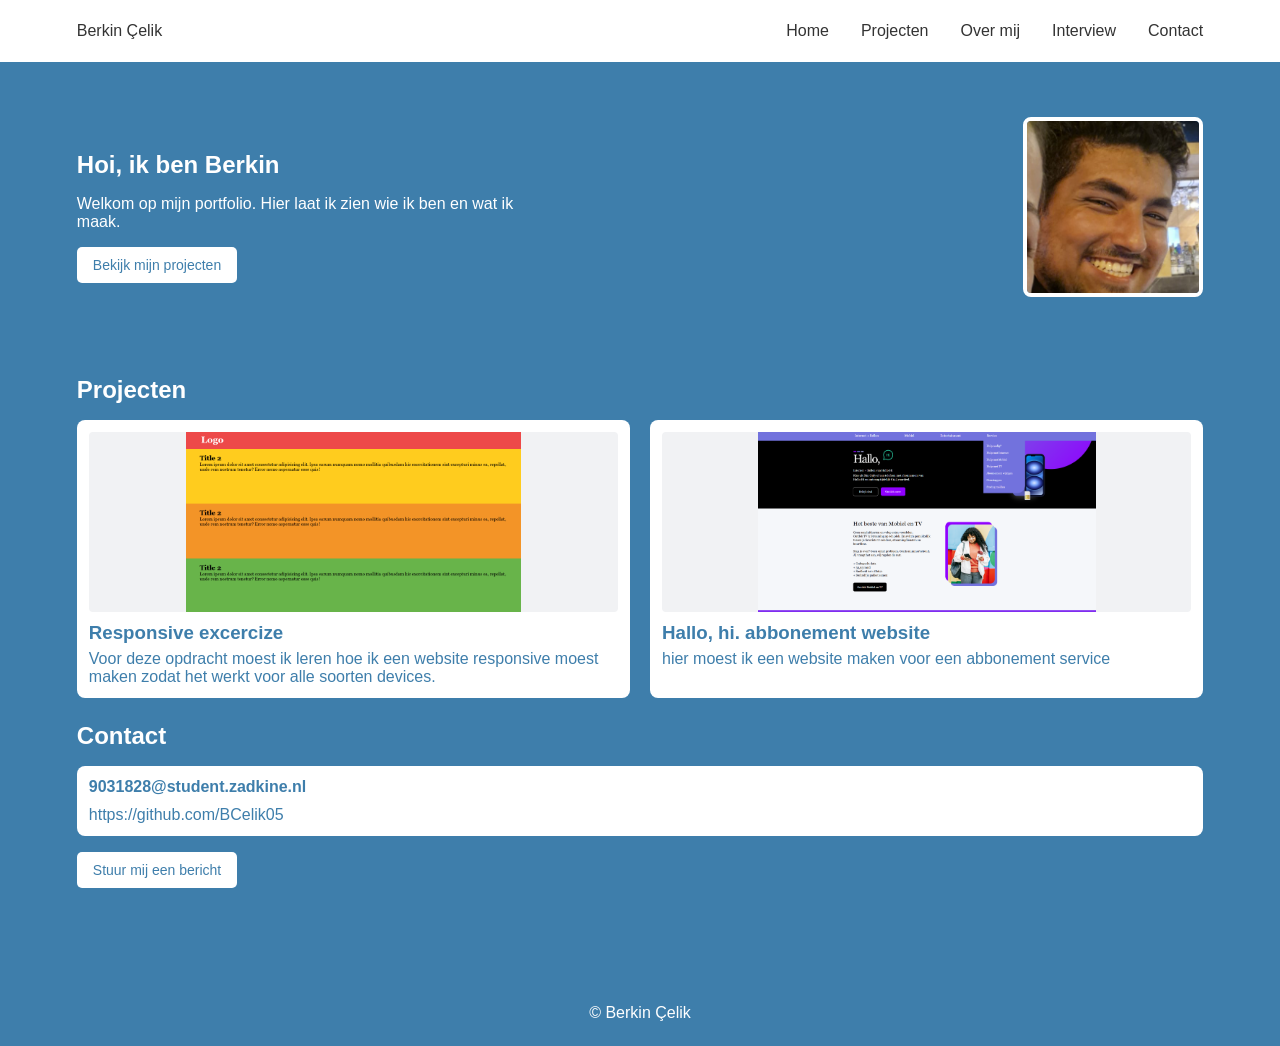
<file: index.html>
<!DOCTYPE html>
<html lang="nl">
<head>
    <meta charset="UTF-8">
    <meta name="viewport" content="width=device-width, initial-scale=1.0">
    <title>Mijn portfolio</title>
    <link rel="stylesheet" href="style.css">
</head>
<body>
    <nav>
        <a class="brand" href="#home">Berkin Çelik</a>
        <a href="#home">Home</a>
        <a href="#projecten">Projecten</a>
        <a href="over-mij.html">Over mij</a>
        <a href="interview.html">Interview</a>
        <a href="contact.html">Contact</a>
    </nav>

    <main>
        <section class="intro" id="home">
            <div id="over-mij">
                <h1>Hoi, ik ben Berkin</h1>
                <p>Welkom op mijn portfolio. Hier laat ik zien wie ik ben en wat ik maak.</p>
                <a class="button" href="#projecten">Bekijk mijn projecten</a>
            </div>
            <img class="profile-photo" src="berkinvakantiescreenshotportfolio.png" alt="Foto van mij">
        </section>

        <section id="projecten">
            <h2>Projecten</h2>
            <div class="projects">
                <article class="project">
                    <div class="project-images" aria-label="Afbeeldingen van Responsive exercise">
                        <img src="opdracht7.1deel1.png" alt="Responsive exercise, deel 1">
                        <img src="opdracht7.1deel2.png" alt="Responsive exercise, deel 2">
                        <img src="opdracht7.1deel3.png" alt="Responsive exercise, deel 3">
                    </div>
                    <h3>Responsive excercize</h3>
                    <p>Voor deze opdracht moest ik leren hoe ik een website responsive moest maken zodat het werkt voor alle soorten devices.</p>
                </article>
                <article class="project">
                    <img class="project-image" src="opdracht5.2.png" alt="Screenshot van de abonnement website">
                    <h3>Hallo, hi. abbonement website</h3>
                    <p>hier moest ik een website maken voor een abbonement service</p>
                </article>
            </div>
        </section>

        <section id="contact">
            <h2>Contact</h2>
            <div class="contact-card">
                <a href="mailto:9031828@student.zadkine.nl">9031828@student.zadkine.nl</a>
                <p>https://github.com/BCelik05</p>
            </div>
            <p><a class="button" href="contact.html">Stuur mij een bericht</a></p>
        </section>
    </main>

    <footer>© Berkin Çelik</footer>
</body>
</html>
</file>
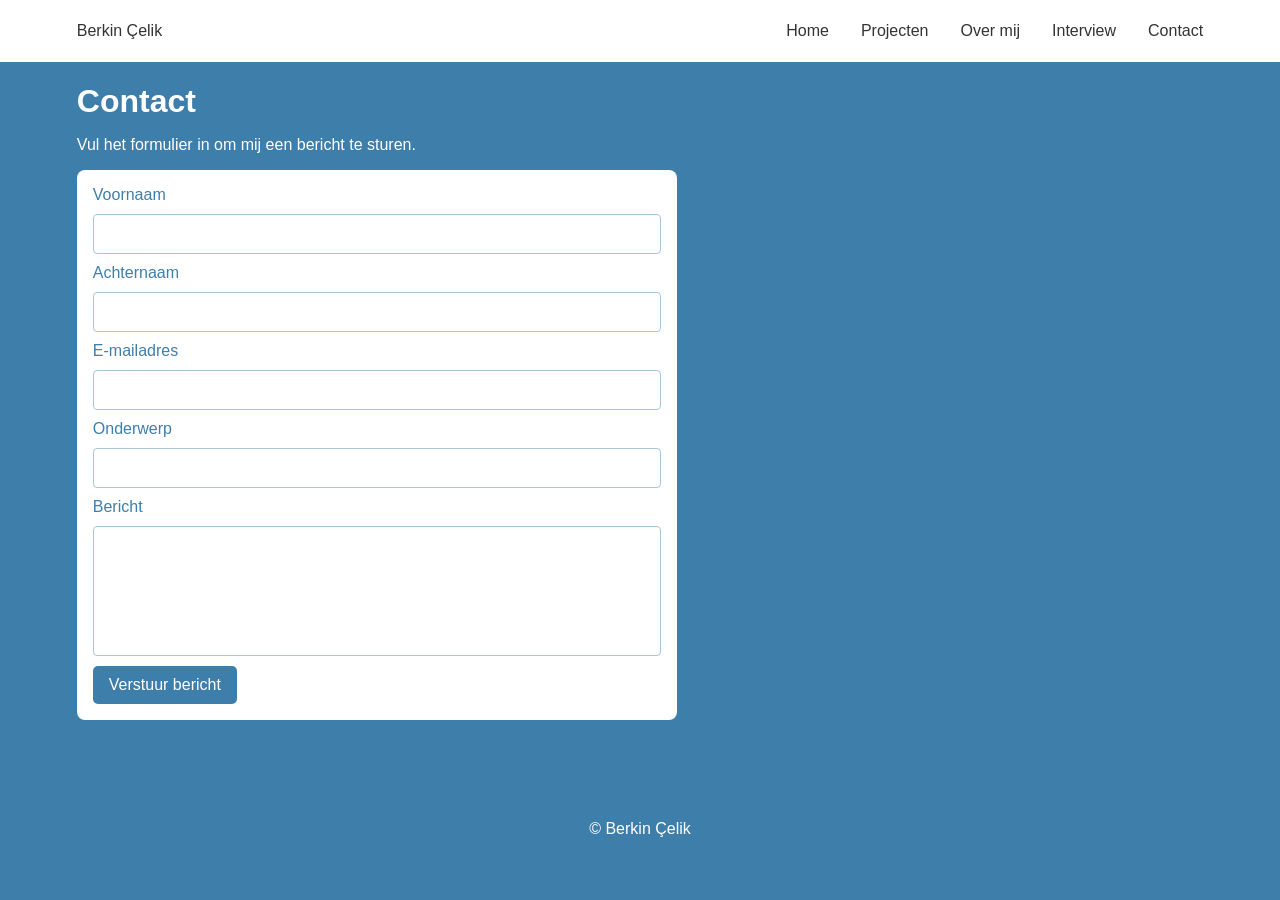
<file: contact.html>
<!DOCTYPE html>
<html lang="nl">
<head>
    <meta charset="UTF-8">
    <meta name="viewport" content="width=device-width, initial-scale=1.0">
    <title>Contact - Mijn portfolio</title>
    <link rel="stylesheet" href="style.css">
</head>
<body>
    <nav>
        <a class="brand" href="index.html#home">Berkin Çelik</a>
        <a href="index.html#home">Home</a>
        <a href="index.html#projecten">Projecten</a>
        <a href="over-mij.html">Over mij</a>
        <a href="interview.html">Interview</a>
        <a href="contact.html">Contact</a>
    </nav>

    <main>
        <h1>Contact</h1>
        <p>Vul het formulier in om mij een bericht te sturen.</p>
        <form class="contact-form">
            <label for="voornaam">Voornaam</label>
            <input id="voornaam" name="Voornaam" type="text" required>

            <label for="achternaam">Achternaam</label>
            <input id="achternaam" name="Achternaam" type="text" required>

            <label for="email">E-mailadres</label>
            <input id="email" name="E-mailadres" type="email" required>

            <label for="onderwerp">Onderwerp</label>
            <input id="onderwerp" name="Onderwerp" type="text" required>

            <label for="bericht">Bericht</label>
            <textarea id="bericht" name="Bericht" rows="6" required></textarea>

            <button type="button">Verstuur bericht</button>
        </form>
    </main>

    <footer>© Berkin Çelik</footer>
</body>
</html>
</file>
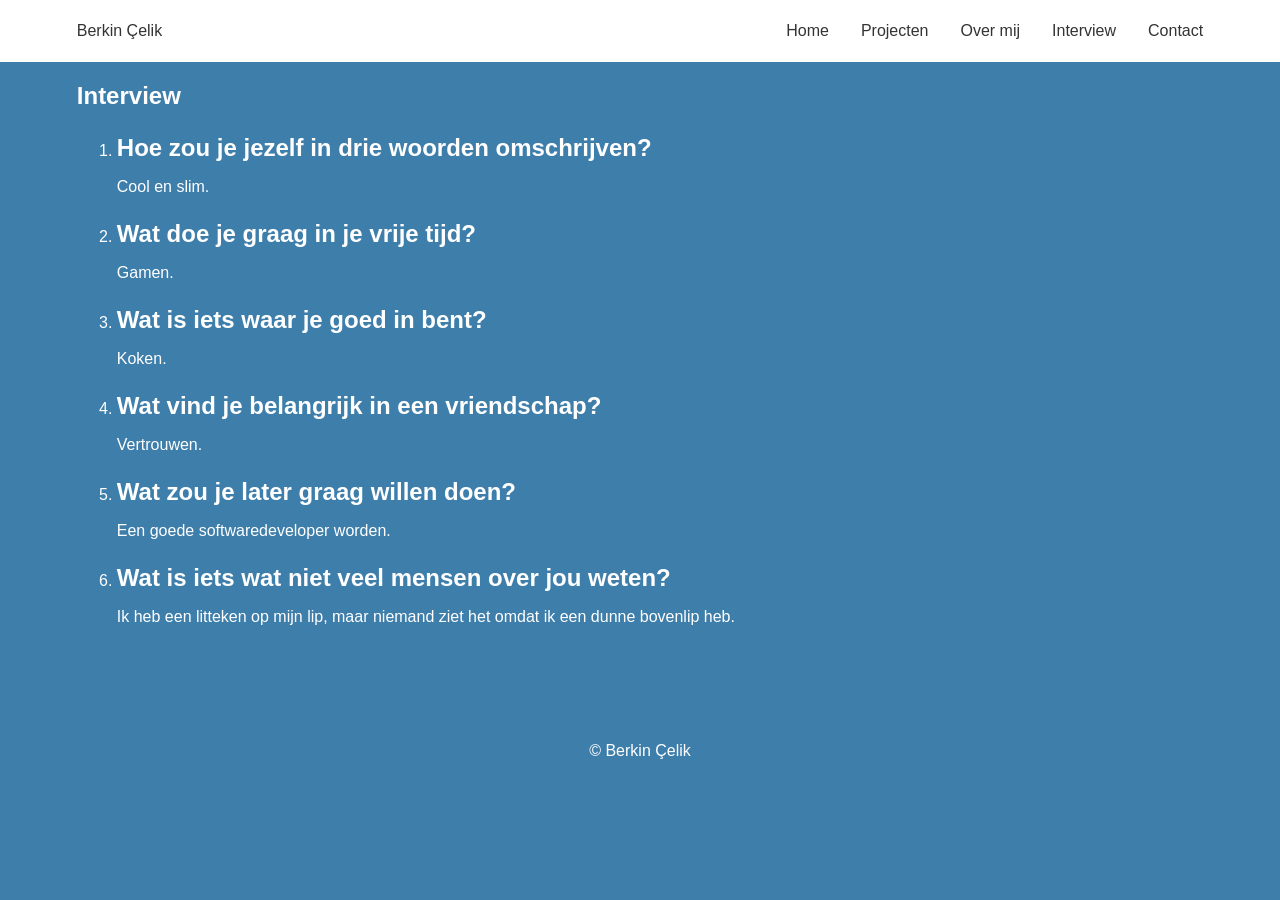
<file: interview.html>
<!DOCTYPE html>
<html lang="nl">
<head>
    <meta charset="UTF-8">
    <meta name="viewport" content="width=device-width, initial-scale=1.0">
    <title>Interview - Mijn portfolio</title>
    <link rel="stylesheet" href="style.css">
</head>
<body>
    <nav>
        <a class="brand" href="index.html#home">Berkin Çelik</a>
        <a href="index.html#home">Home</a>
        <a href="index.html#projecten">Projecten</a>
        <a href="over-mij.html">Over mij</a>
        <a href="interview.html">Interview</a>
        <a href="contact.html">Contact</a>
    </nav>

    <main>
        <section>
            <h1>Interview</h1>
            <ol>
                <li>
                    <h2>Hoe zou je jezelf in drie woorden omschrijven?</h2>
                    <p>Cool en slim.</p>
                </li>
                <li>
                    <h2>Wat doe je graag in je vrije tijd?</h2>
                    <p>Gamen.</p>
                </li>
                <li>
                    <h2>Wat is iets waar je goed in bent?</h2>
                    <p>Koken.</p>
                </li>
                <li>
                    <h2>Wat vind je belangrijk in een vriendschap?</h2>
                    <p>Vertrouwen.</p>
                </li>
                <li>
                    <h2>Wat zou je later graag willen doen?</h2>
                    <p>Een goede softwaredeveloper worden.</p>
                </li>
                <li>
                    <h2>Wat is iets wat niet veel mensen over jou weten?</h2>
                    <p>Ik heb een litteken op mijn lip, maar niemand ziet het omdat ik een dunne bovenlip heb.</p>
                </li>
            </ol>
        </section>
    </main>

    <footer>© Berkin Çelik</footer>
</body>
</html>
</file>
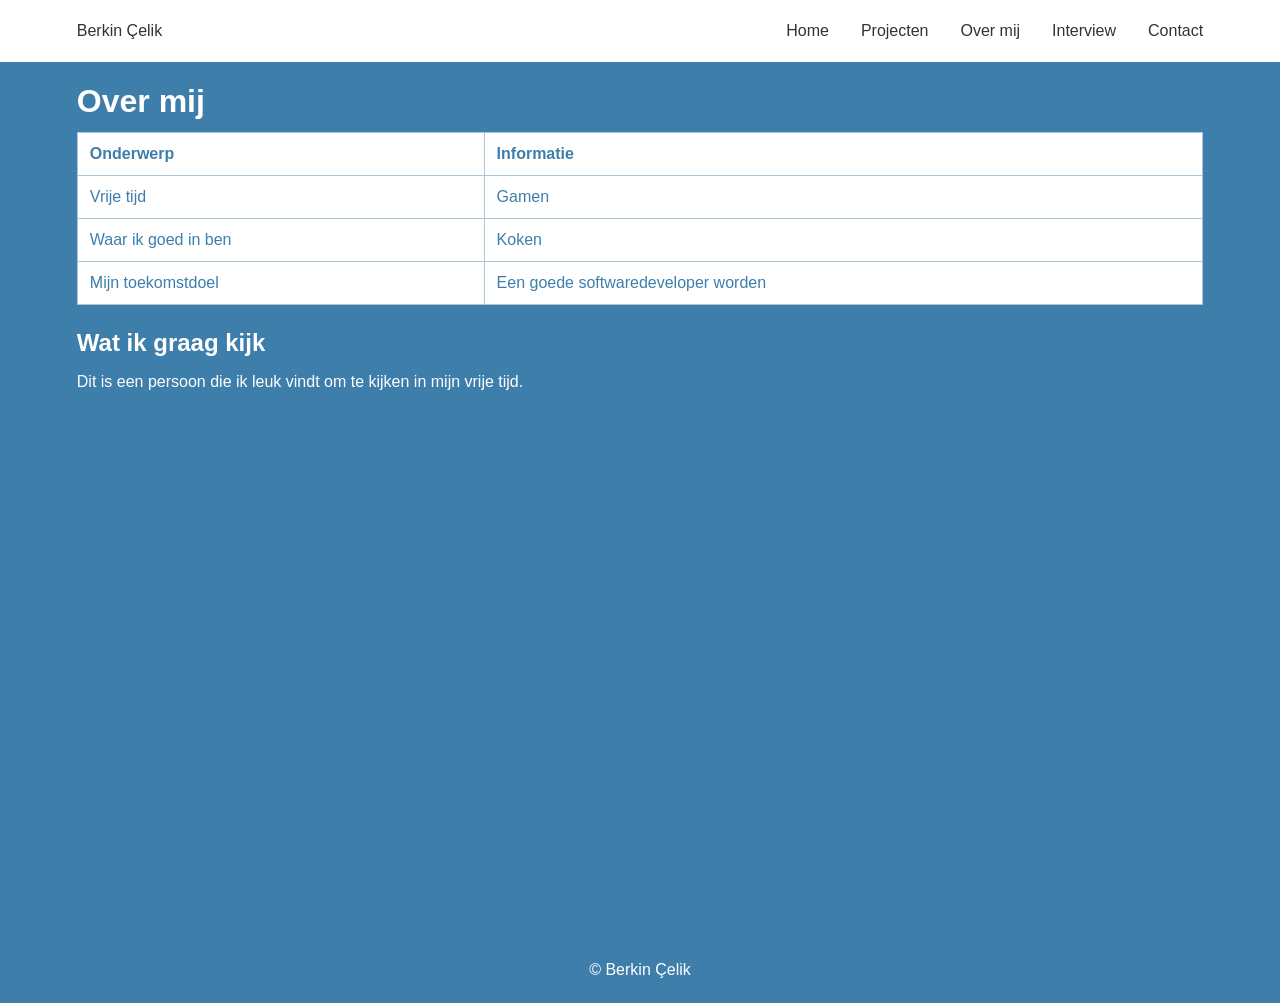
<file: over-mij.html>
<!DOCTYPE html>
<html lang="nl">
<head>
    <meta charset="UTF-8">
    <meta name="viewport" content="width=device-width, initial-scale=1.0">
    <title>Over mij - Mijn portfolio</title>
    <link rel="stylesheet" href="style.css">
</head>
<body>
    <nav>
        <a class="brand" href="index.html#home">Berkin Çelik</a>
        <a href="index.html#home">Home</a>
        <a href="index.html#projecten">Projecten</a>
        <a href="over-mij.html">Over mij</a>
        <a href="interview.html">Interview</a>
        <a href="contact.html">Contact</a>
    </nav>

    <main>
        <h1>Over mij</h1>
        <table class="about-table">
            <thead>
                <tr>
                    <th>Onderwerp</th>
                    <th>Informatie</th>
                </tr>
            </thead>
            <tbody>
                <tr>
                    <td>Vrije tijd</td>
                    <td>Gamen</td>
                </tr>
                <tr>
                    <td>Waar ik goed in ben</td>
                    <td>Koken</td>
                </tr>
                <tr>
                    <td>Mijn toekomstdoel</td>
                    <td>Een goede softwaredeveloper worden</td>
                </tr>
            </tbody>
        </table>

        <h2>Wat ik graag kijk</h2>
        <p>Dit is een persoon die ik leuk vindt om te kijken in mijn vrije tijd.</p>
        <div class="about-video">
            <iframe src="https://www.youtube.com/embed/EvbwkjOJyIg" title="YouTube-video" allow="accelerometer; autoplay; clipboard-write; encrypted-media; gyroscope; picture-in-picture" referrerpolicy="origin" allowfullscreen></iframe>
        </div>
    </main>

    <footer>© Berkin Çelik</footer>
</body>
</html>
</file>
<file: style.css>
* {
    box-sizing: border-box;
}

body {
    margin: 0;
    background: #3E7EAB;
    color: #FFFFFF;
    font-family: Inter, Arial, sans-serif;
}

nav {
    display: flex;
    align-items: center;
    gap: 32px;
    padding: 22px 6%;
    background: #FFFFFF;
}

nav a {
    color: #333333;
    text-decoration: none;
}

nav .brand {
    margin-right: auto;
}

main {
    width: 88%;
    max-width: 1200px;
    margin: 0 auto;
}

.intro {
    display: flex;
    align-items: center;
    justify-content: space-between;
    gap: 32px;
    min-height: 290px;
}

.intro div {
    max-width: 480px;
}

h1 {
    margin-bottom: 12px;
}

.button {
    display: inline-block;
    padding: 10px 16px;
    border-radius: 5px;
    background: #FFFFFF;
    color: #3E7EAB;
    font-size: 14px;
    text-decoration: none;
}

.profile-photo {
    width: 180px;
    height: 180px;
    border: 4px solid #FFFFFF;
    border-radius: 8px;
    background: #FFFFFF;
    object-fit: cover;
}

h2 {
    margin: 24px 0 16px;
}

.projects {
    display: grid;
    grid-template-columns: repeat(2, minmax(0, 1fr));
    gap: 20px;
}

.project,
.contact-card {
    padding: 12px;
    border-radius: 8px;
    background: #FFFFFF;
    color: #3E7EAB;
}

.project-images {
    display: flex;
    gap: 8px;
    overflow-x: auto;
    scroll-snap-type: x mandatory;
}

.project-images img,
.project-image {
    display: block;
    width: 100%;
    height: 180px;
    flex: 0 0 100%;
    border-radius: 4px;
    background: #F1F2F4;
    object-fit: contain;
    scroll-snap-align: start;
}

.project h3 {
    margin: 10px 0 6px;
}

.project p {
    margin: 0;
}

.contact-card a {
    color: #3E7EAB;
    font-weight: bold;
    text-decoration: none;
}

.contact-card p {
    margin: 10px 0 0;
}

.contact-form {
    display: grid;
    gap: 10px;
    max-width: 600px;
    padding: 16px;
    border-radius: 8px;
    background: #FFFFFF;
    color: #3E7EAB;
}

.contact-form input,
.contact-form textarea {
    width: 100%;
    padding: 10px;
    border: 1px solid #A8C6DA;
    border-radius: 4px;
    font: inherit;
}

.contact-form textarea {
    resize: none;
}

.contact-form button {
    justify-self: start;
    padding: 10px 16px;
    border: 0;
    border-radius: 5px;
    background: #3E7EAB;
    color: #FFFFFF;
    font: inherit;
    cursor: pointer;
}

.about-table {
    width: 100%;
    border-collapse: collapse;
    background: #FFFFFF;
    color: #3E7EAB;
}

.about-table th,
.about-table td {
    padding: 12px;
    border: 1px solid #A8C6DA;
    text-align: left;
}

.about-video {
    width: 100%;
    max-width: 800px;
    aspect-ratio: 16 / 9;
}

.about-video iframe {
    width: 100%;
    height: 100%;
    border: 0;
}

footer {
    padding: 100px 16px 24px;
    text-align: center;
}

@media (max-width: 650px) {
    nav {
        flex-wrap: wrap;
        gap: 16px;
    }

    .intro {
        min-height: 0;
        padding: 48px 0;
    }

    .profile-photo {
        width: 120px;
        height: 120px;
    }

    .projects {
        grid-template-columns: 1fr;
    }
}
</file>
